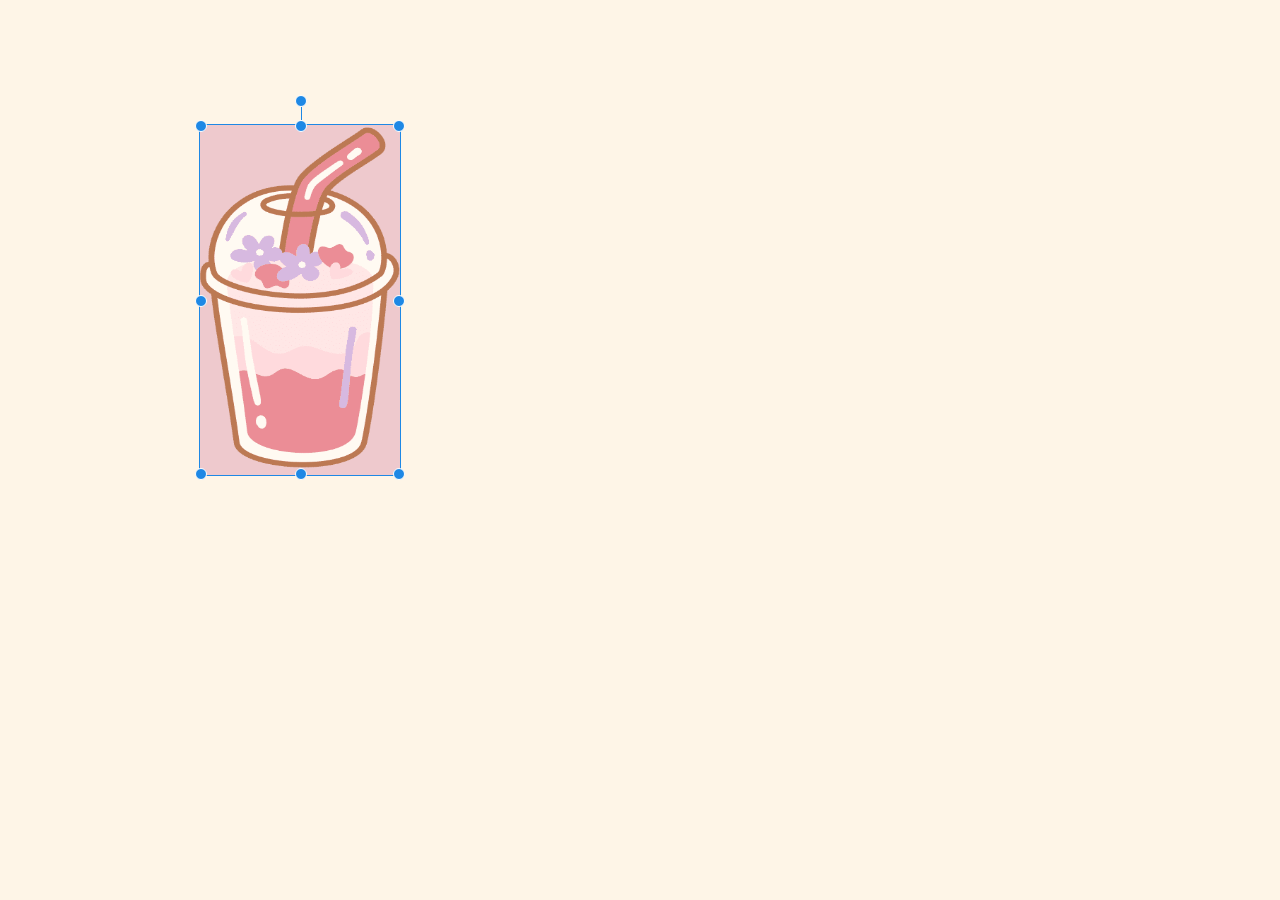
<file: flexible-element/index.html>
<html>
  <head>
    <title>Flexible Element</title>
    <link rel="stylesheet" href="./style.css" />
  </head>
  <body>
    <div class="box-wrapper" id="box-wrapper">
      <div class="box" id="box">
          <img class="content" src="./images/glass.webp"/>
          <div class="dot rotate" id="rotate"></div>
          <div class="dot left-top" id="left-top"></div>
          <div class="dot left-bottom" id="left-bottom"></div>
          <div class="dot top-mid" id="top-mid"></div>
          <div class="dot bottom-mid" id="bottom-mid"></div>
          <div class="dot left-mid" id="left-mid"></div>
          <div class="dot right-mid" id="right-mid"></div>
          <div class="dot right-bottom" id="right-bottom"></div>
          <div class="dot right-top" id="right-top"></div>
          <div class="rotate-link"></div>
      </div>
    </div>
    <script src="./script.js"></script>
  </body>
</html>
</file>
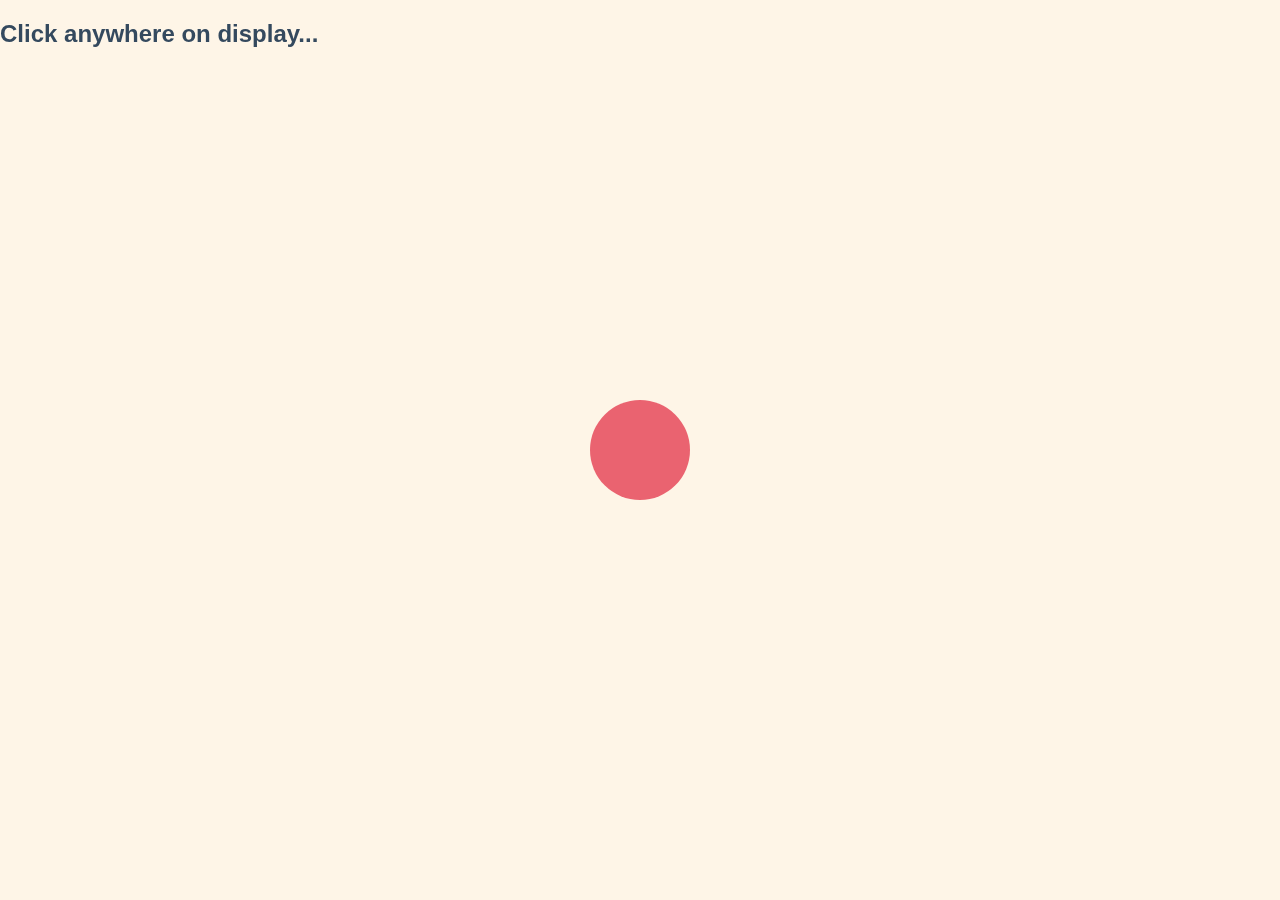
<file: interpolation/index.html>
<html>
  <head>
    <title>Interpolation</title>
    <link rel="stylesheet" href="./style.css" />
  </head>
  <body>
    <h2>Click anywhere on display...</h2>
    <canvas id="canvas"></canvas>
    <script src="./script.js"></script>
  </body>
</html>
</file>
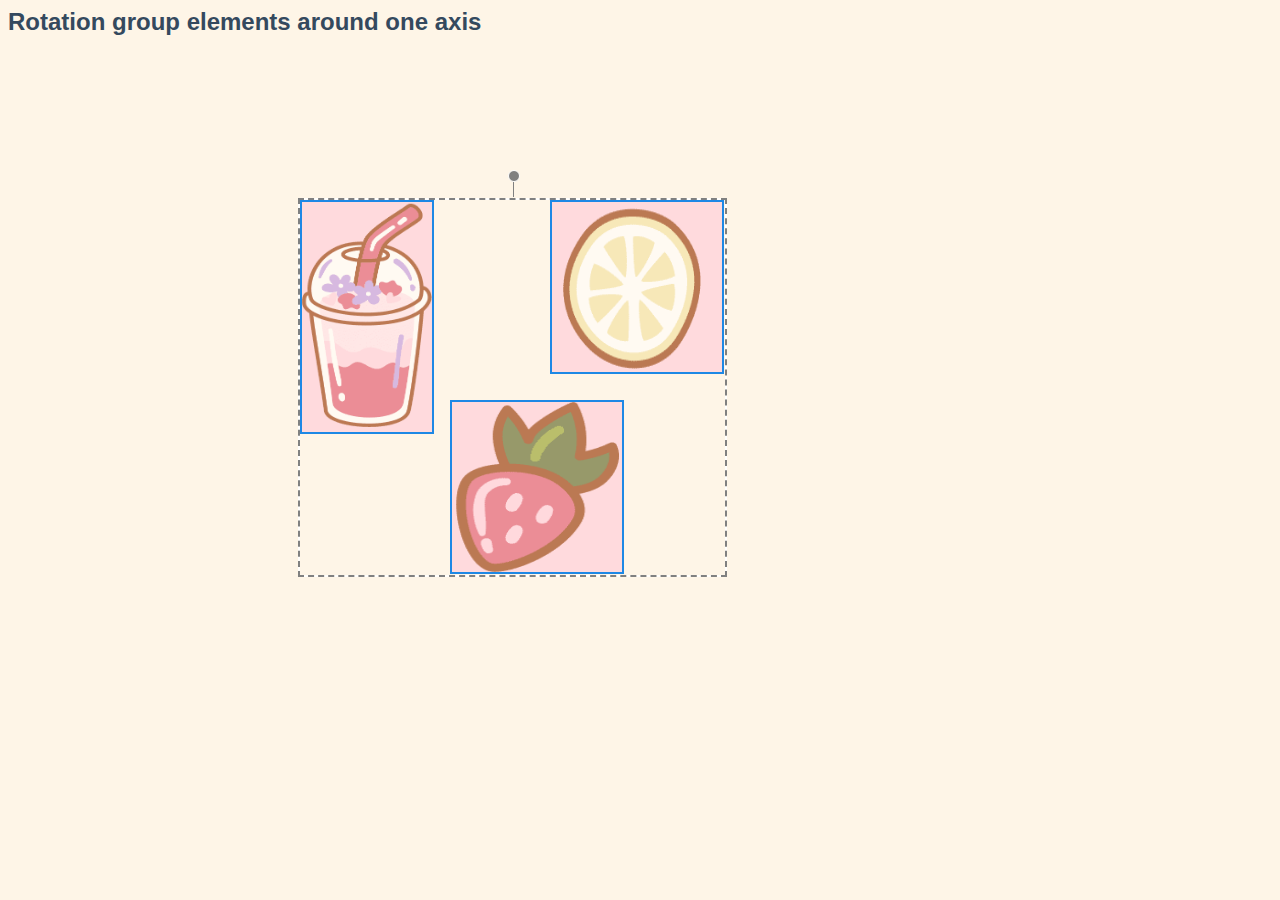
<file: rotation-group-elements/index.html>
<html>
  <head>
    <title>Rotation group elements</title>
    <link rel="stylesheet" href="./style.css" />
  </head>
  <body>
    <h2>Rotation group elements around one axis</h2>
    <img class="element" id="el1" src="./images/glass.webp" width="130" height="230"/>
    <img class="element" id="el2" src="./images/lemon.webp" width="170" height="170"/>
    <img class="element" id="el3" src="./images/strawberry.webp" width="170" height="170"/>

    <div class="box-wrapper" id="box-wrapper">
      <div class="dot rotate" id="rotate"></div>
      <div class="rotate-link"></div>
    </div>
    <script src="./script.js"></script>
  </body>
</html>
</file>
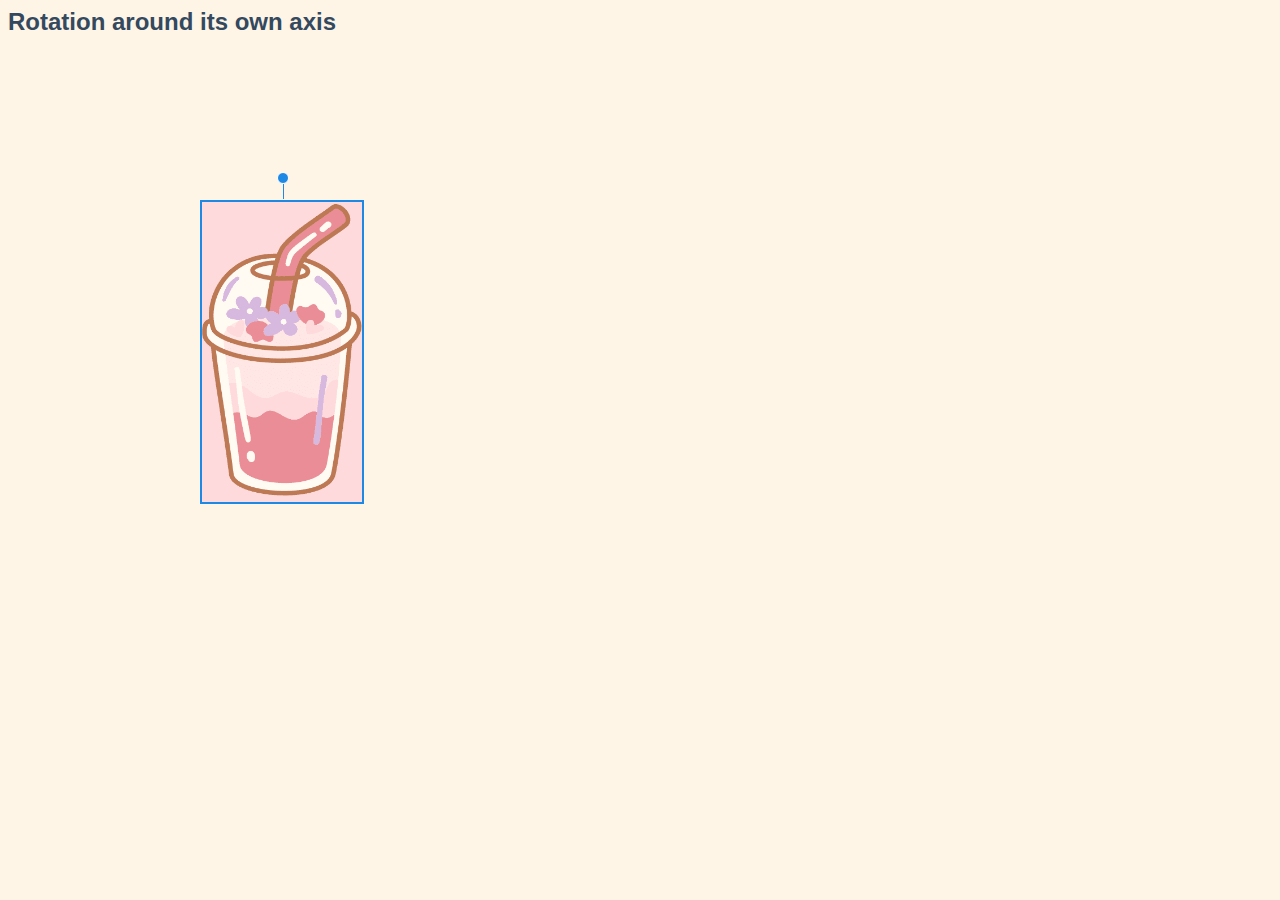
<file: rotation-own-axis/index.html>
<html>
  <head>
    <title>Rotation own axis</title>
    <link rel="stylesheet" href="./style.css" />
  </head>
  <body>
    <h2>Rotation around its own axis</h2>
    <div class="box-wrapper" id="box-wrapper">
          <img src="./images/glass.webp" width="160" height="300"/>
          <div class="dot rotate" id="rotate"></div>
          <div class="rotate-link"></div>
    </div>
    <script src="./script.js"></script>
  </body>
</html>
</file>
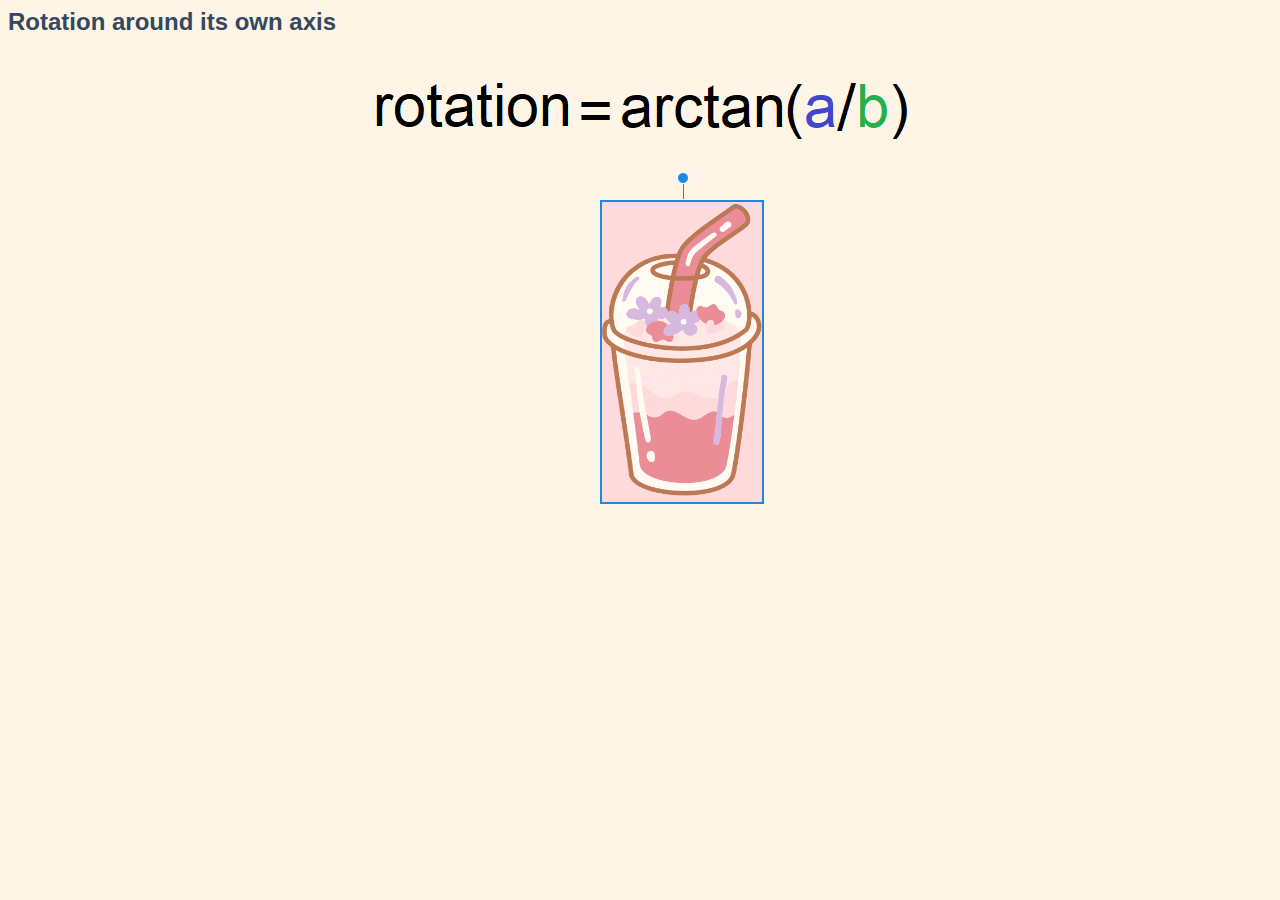
<file: vse-rotation-own-axis/index.html>
<html>
  <head>
    <title>Rotation own axis</title>
    <link rel="stylesheet" href="./style.css" />
  </head>
  <body>
    <h2>Rotation around its own axis</h2>
    <div class="box-wrapper" id="box-wrapper">
          <img src="./images/glass.webp" width="160" height="300"/>
          <div class="dot rotate" id="rotate"></div>
          <div class="rotate-link"></div>
    </div>
    <center><img src="./images/form.png"/></center>
    <script src="./script.js"></script>
  </body>
</html>
</file>
<file: flexible-element/style.css>
body{
  background-color: #FEF5E7;
}

.box {
  border: 1px solid #1E88E5;
  background-color: #eec9cd;
  position: relative;
  user-select: none;
  transform: translate(-50%, -50%);
}

.box-wrapper {
  position: absolute;
  transform-origin: top left;
  user-select: none;
}

.dot {
  height: 10px;
  width: 10px;
  background-color: #1E88E5;
  position: absolute;
  border-radius: 100px;
  border: 1px solid white;
  user-select: none;
}

.dot:hover {
  background-color: #0D47A1;
}

.dot.left-top {
  top: -5px;
  left: -5px;
  /* cursor: nw-resize; */
}

.dot.left-bottom {
  bottom: -5px;
  left: -5px;
  /* cursor: sw-resize; */
}

.dot.right-top {
  top: -5px;
  right: -5px;
  /* cursor: ne-resize; */
}

.dot.right-bottom {
  bottom: -5px;
  right: -5px;
  /* cursor: se-resize; */
}

.dot.top-mid {
  top: -5px;
  left: calc(50% - 5px);
  /* cursor: n-resize; */
}

.dot.left-mid {
  left: -5px;
  top: calc(50% - 5px);
  /* cursor: w-resize; */
}

.dot.right-mid {
  right: -5px;
  top: calc(50% - 5px);
  /* cursor: e-resize; */
}

.dot.bottom-mid {
  bottom: -5px;
  left: calc(50% - 5px);
  /* cursor: s-resize; */
}

.dot.rotate {
  top: -30px;
  left: calc(50% - 5px);
  cursor: url('https://findicons.com/files/icons/1620/crystal_project/16/rotate_ccw.png'), auto;
}

.rotate-link {
  position: absolute;
  width: 1px;
  height: 15px;
  background-color: #1E88E5;
  top: -20px;
  left: calc(50% + 0.5px);
  z-index: -1;
}

.content{
  width: 100%;
  height: 100%;
  pointer-events: none;
}
</file>
<file: interpolation/style.css>
body{
  font-family: Arial, Helvetica, sans-serif;
  background-color: #FEF5E7;
  color: #34495E;
  overflow: hidden;
  margin: 0;
}

h2{
  position: absolute;
}
</file>
<file: rotation-group-elements/style.css>
body{
  font-family: Arial, Helvetica, sans-serif;
  background-color: #FEF5E7;
  color: #34495E;
}

.box-wrapper {
    position: absolute;
    box-shadow: 0 0 0 2px #ffffffdd;
    outline: dashed 2px grey;
    width: 425px;
    height: 375px;
    top: 200px;
    left: 300px;
}

.element{
  border: 2px solid #1E88E5;
  position: absolute;
  background-color: #ffdadd;
}

#el1{
  top: 200px;
  left: 300px;
}

#el2{
  top: 200px;
  left: 550px;
}

#el3{
  top: 400px;
  left: 450px;
}


.dot {
  height: 10px;
  width: 10px;
  background-color: grey;
  position: absolute;
  border-radius: 100px;
  border: 1px solid white;
  user-select: none;
}

.dot.rotate {
  top: -30px;
  left: calc(50% - 5px);
  cursor: url('https://findicons.com/files/icons/1620/crystal_project/16/rotate_ccw.png'), auto;
}

.rotate-link {
  position: absolute;
  width: 1px;
  height: 20px;
  background-color: grey;
  top: -23px;
  left: calc(50% + 0.5px);
  z-index: -1;
}
</file>
<file: rotation-own-axis/style.css>
body{
  font-family: Arial, Helvetica, sans-serif;
  background-color: #FEF5E7;
  color: #34495E;
}

.box-wrapper {
  position: absolute;
  background-color: #ffdadd;
  user-select: none;
  border: 2px solid #1E88E5;
  top: 200px;
  left: 200px;
}

.dot {
  height: 10px;
  width: 10px;
  background-color: #1E88E5;
  position: absolute;
  border-radius: 100px;
  border: 1px solid white;
  user-select: none;
}

.dot.rotate {
  top: -30px;
  left: calc(50% - 5px);
  cursor: url('https://findicons.com/files/icons/1620/crystal_project/16/rotate_ccw.png'), auto;
}

.rotate-link {
  position: absolute;
  width: 1px;
  height: 20px;
  background-color: #1E88E5;
  top: -23px;
  left: calc(50% + 0.5px);
  z-index: -1;
}
</file>
<file: vse-rotation-own-axis/style.css>
body{
  font-family: Arial, Helvetica, sans-serif;
  background-color: #FEF5E7;
  color: #34495E;
}

.box-wrapper {
  position: absolute;
  background-color: #ffdadd;
  user-select: none;
  border: 2px solid #1E88E5;
  top: 200px;
  left: 600px;
}

.dot {
  height: 10px;
  width: 10px;
  background-color: #1E88E5;
  position: absolute;
  border-radius: 100px;
  border: 1px solid white;
  user-select: none;
}

.dot.rotate {
  top: -30px;
  left: calc(50% - 5px);
  cursor: url('https://findicons.com/files/icons/1620/crystal_project/16/rotate_ccw.png'), auto;
}

.rotate-link {
  position: absolute;
  width: 1px;
  height: 20px;
  background-color: #1E88E5;
  top: -23px;
  left: calc(50% + 0.5px);
  z-index: -1;
}
</file>
